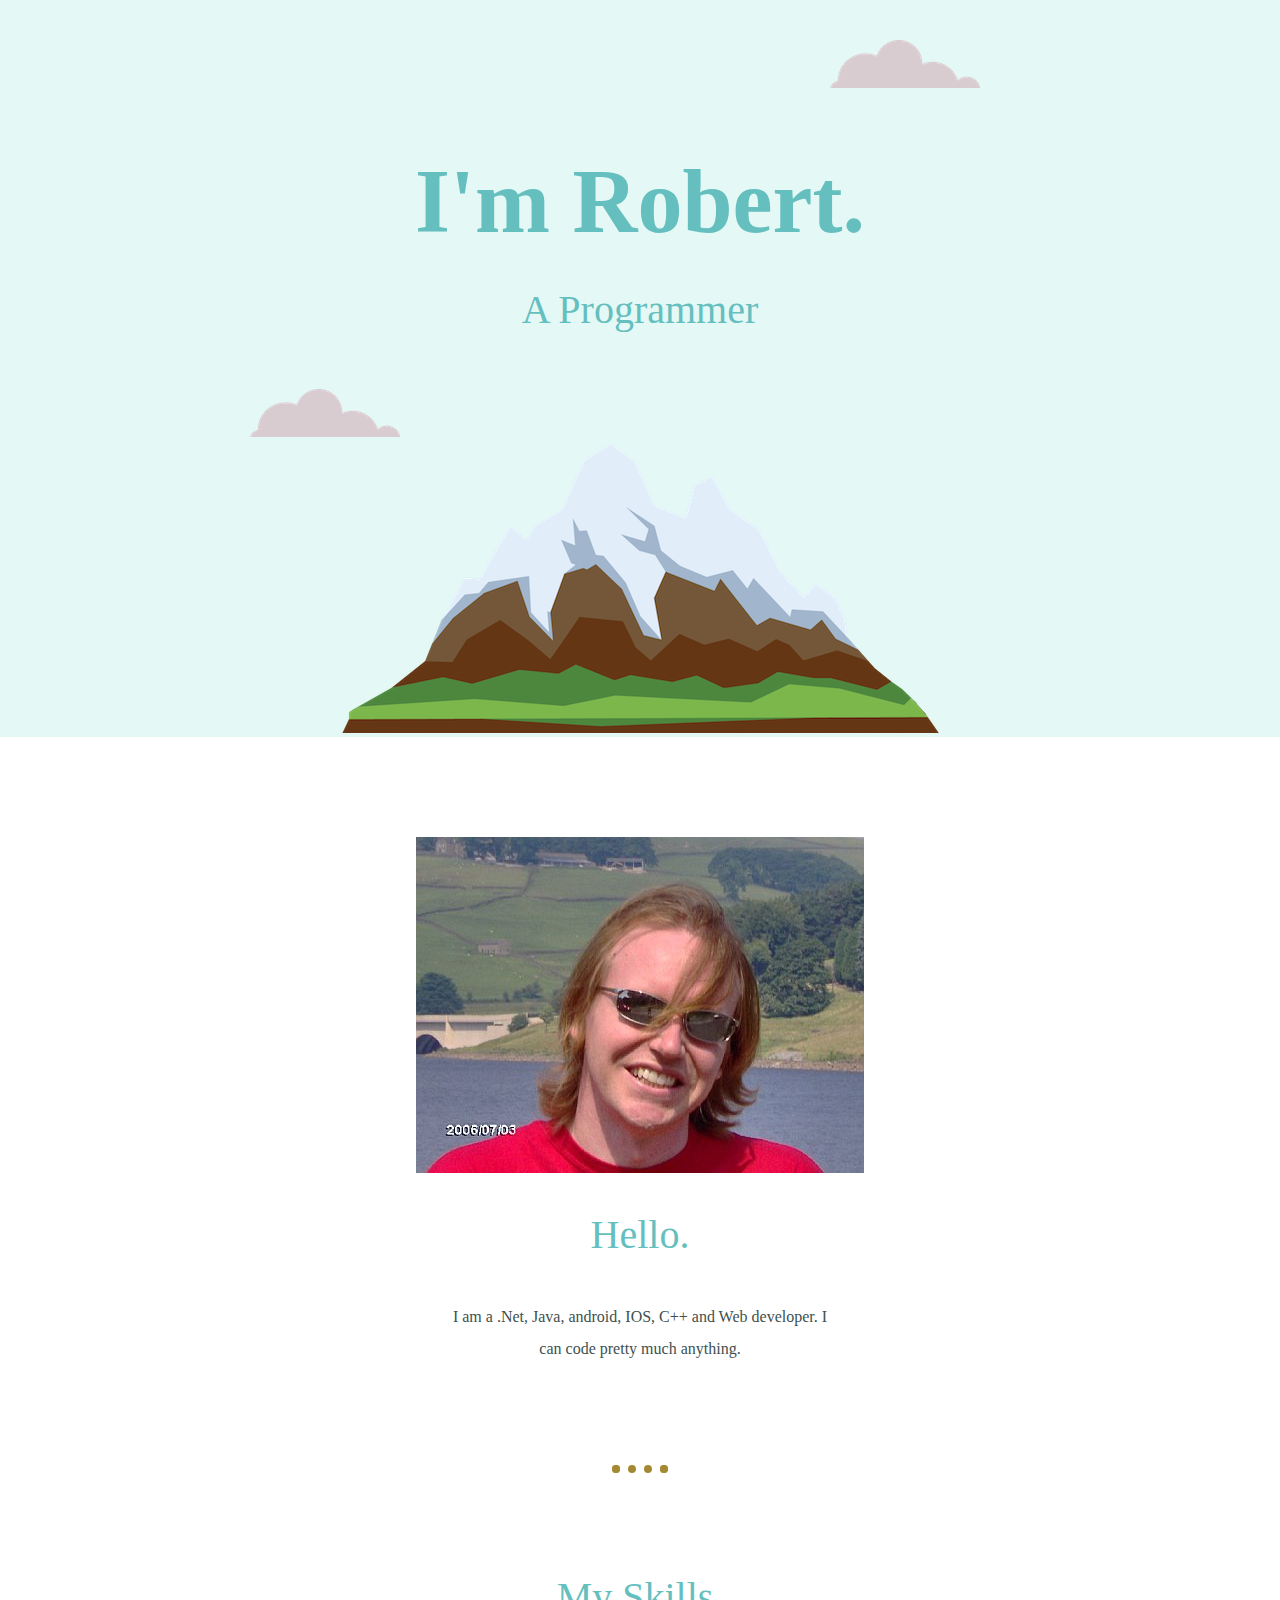
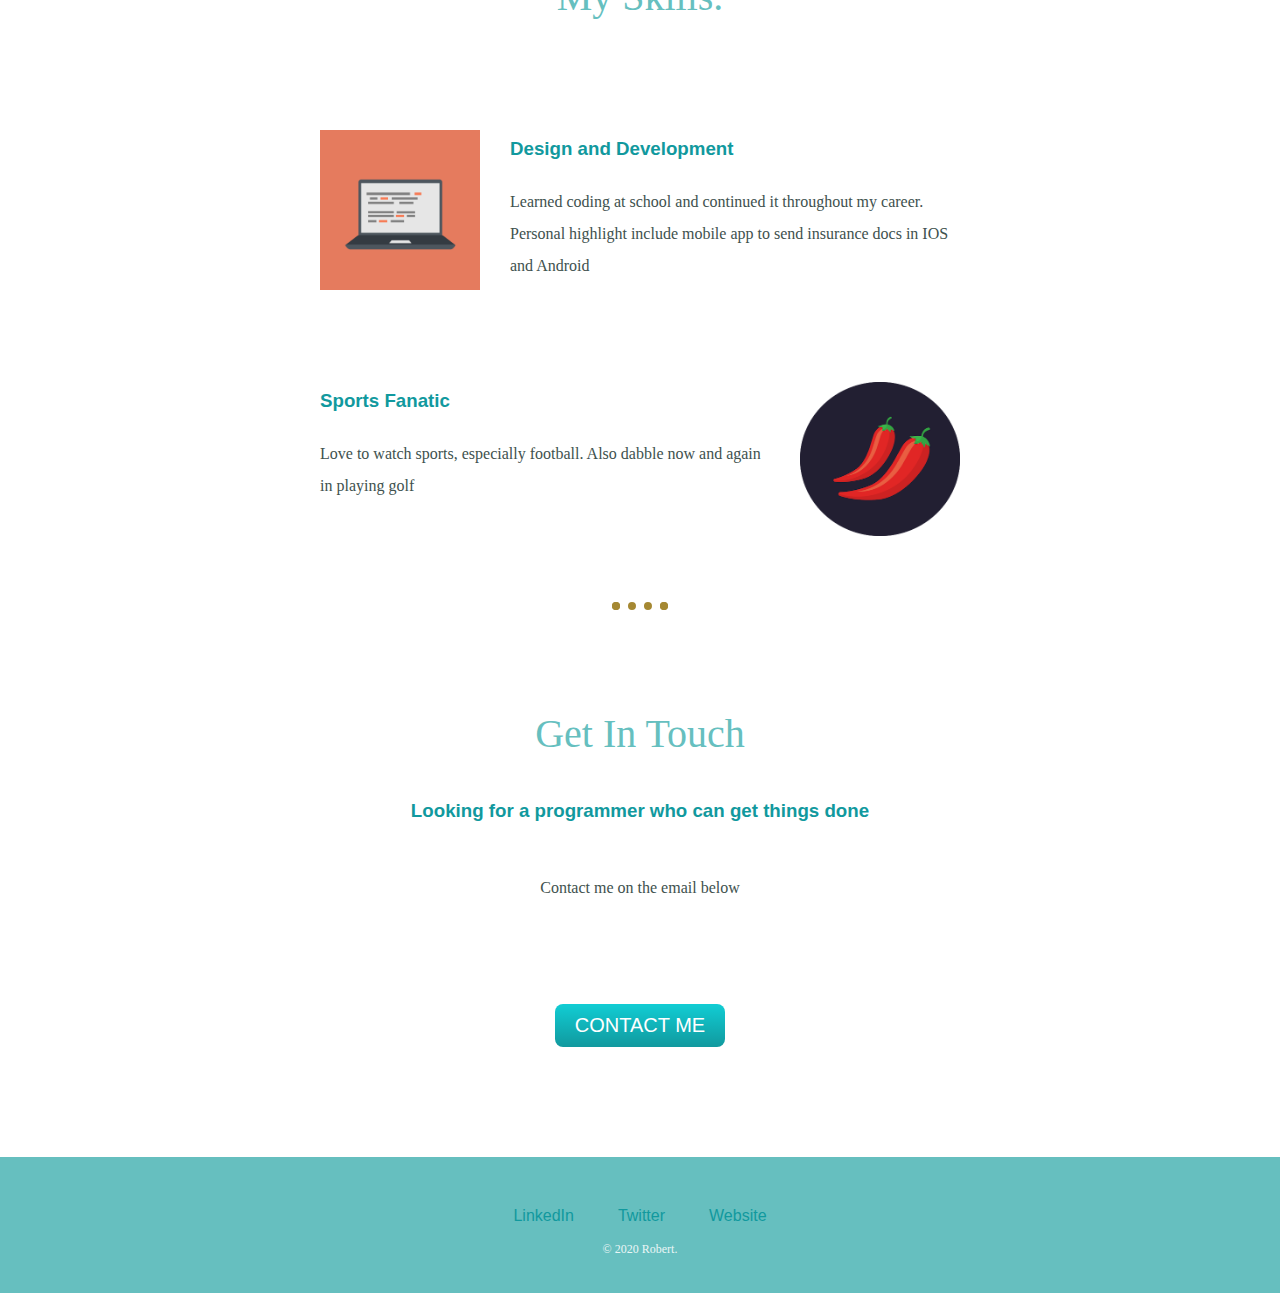
<file: index.html>
<!DOCTYPE html>
<html lang="en">
<head>
    <meta charset="UTF-8">
    <meta name="viewport" content="width=device-width, initial-scale=1.0">
    <meta http-equiv="X-UA-Compatible" content="ie=edge">
    <title>Robert Moss</title>
    <link rel="stylesheet" href="css/styles.css">
    <link rel="icon" href="favicon.ico">
</head>
<body>
    <div class="top-container">
        <img class="top-cloud" src="images/cloud.png" alt="cloud">
        <div class="title-text">
            <h1>I'm Robert.</h1>
            <h2>A Programmer</h2>
        </div>
        <img class="bottom-cloud" src="images/cloud.png" alt="cloud">
        <img src="images/mountain.png" alt="mountain">
    </div>
    <div class="middle-container">
        <div class="profile">
          <img src="images/robs.jpg" alt="profile-pic">
          <h2>Hello.</h2>
          <p class="intro">I am a .Net, Java, android, IOS, C++ and Web developer. I can code pretty much anything.</p>
        </div>
        <hr>
        <div class="skills">
          <h2>My Skills.</h2>
          <div class="skill-row">
            <img class="code-img" src="images/computer.png" alt="">
            <h3>Design and Development</h3>
            <p>Learned coding at school and continued it throughout my career. Personal highlight include mobile app to send insurance docs in IOS and Android</p>
          </div>
          <div class="skill-row">
            <img class="chilli-img" src="images/chillies.png" alt="">
            <h3>Sports Fanatic</h3>
            <p>Love to watch sports, especially football. Also dabble now and again in playing golf</p>
          </div>
        </div>
        <hr>
        <div class="contact-me">
          <h2>Get In Touch</h2>
          <h3>Looking for a programmer who can get things done</h3>
          <p class="contact-message">Contact me on the email below</p>
          <a class="btn" href="mailto:robertmoss25@hotmail.com">CONTACT ME</a>
        </div>
      </div>
      
      
      <div class="bottom-container">
        <a class="footer-link" href="https://www.linkedin.com/in/robert-moss-4313691a//">LinkedIn</a>
        <a class="footer-link" href="https://twitter.com/">Twitter</a>
        <a class="footer-link" href="https://www.appbrewery.co/">Website</a>
        <p class="copyright">© 2020 Robert.</p>
      </div>
      
</body>
</html>
</file>
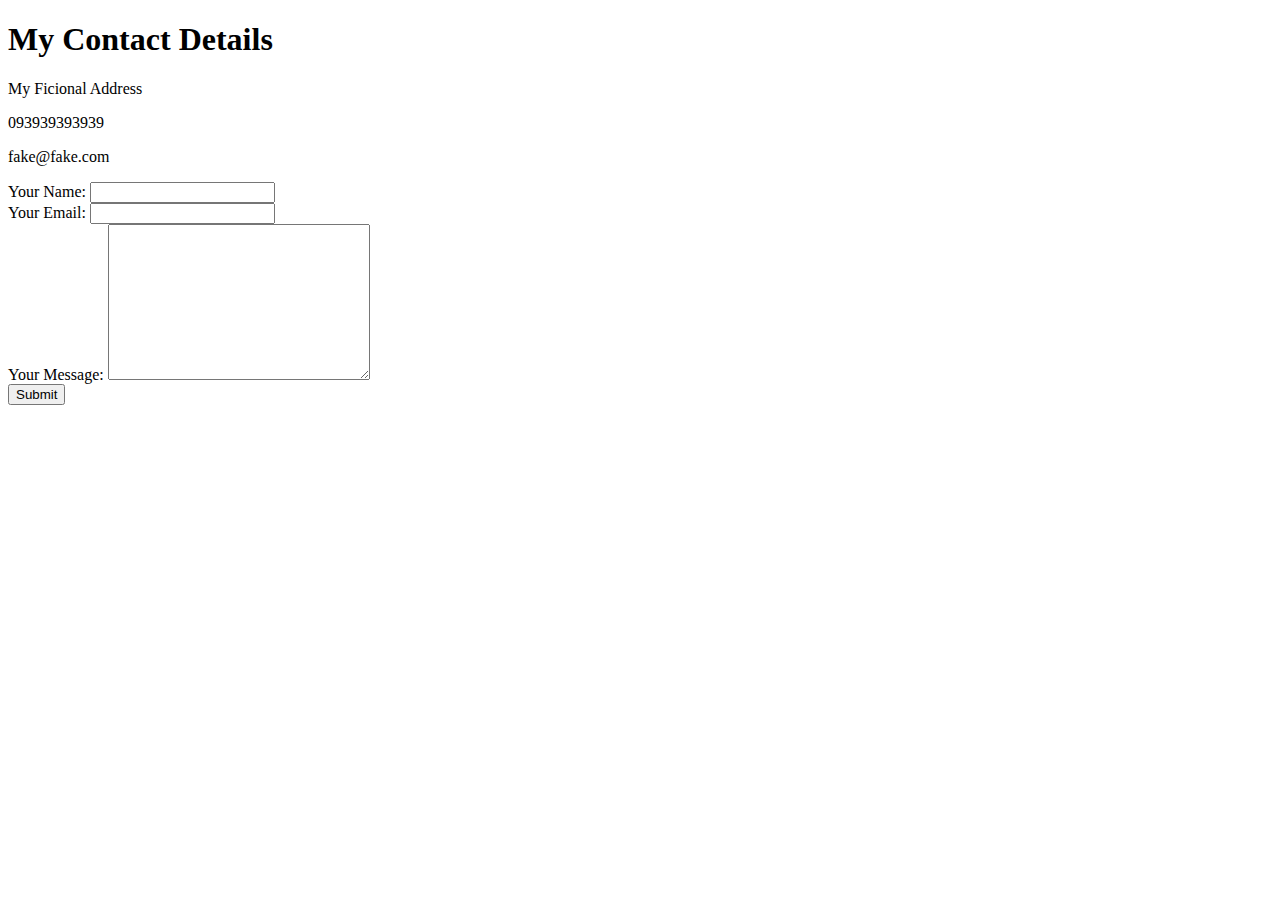
<file: contact-me.html>
<!DOCTYPE html>
<html>
    <head>
        <meta charset="utf-8">
        <title>Contact Me</title>
    </head>
    <body>
        <h1>My Contact Details</h1>
        <p>My Ficional Address</p>
        <p>093939393939</p>
        <p>fake@fake.com</p>

        <form class="" action="mailto:robertmoss25@hotmail.com" method="POST" enctype="text/plain">
            <label>Your Name:</label>
            <input type="text" name="yourName" value=""><br>
            <label>Your Email:</label>
            <input type="email" name="yourEmail" value=""><br>
            <label>Your Message:</label>
            <textarea name="yourMessage" rows="10" cols="30"></textarea><br>
            <input type="submit" name="">
        </form>
    </body>
</html>
</file>
<file: css/styles.css>
body {
    color: #40514E;
    margin: 0;
    text-align: center;
    font-family: 'Merriweather', serif;
}

h1 {
    font-family: 'Sacramento', cursive;
    margin: 50px auto 0 auto;
    font-size: 5.625rem;
    color: #66BFBF;
}

h2 {
    font-family: 'Sacramento', cursive;
    font-weight: normal;
    font-size: 2.5rem;
    color: #66BFBF;
    padding-bottom: 10px;
}

h3 {
    font-family: Impact, Haettenschweiler, 'Arial Narrow Bold', sans-serif;
    color: #11999E;
}

.intro {
    width: 30%;
    margin: auto;
}

p {
    line-height: 2;
}

a {
    color: #11999E;
    font-family: 'Montserrat', sans-serif;
    margin: 10px 20px;
    text-decoration: none;
}

a:hover {
    color: #EAF6F6;
}

hr {
    border: dotted rgb(165, 136, 50) 8px;
    border-bottom: none;
    width: 40px;
    margin: 100px auto;
}

.top-container {
    background-color: #E4f9f5;
    position: relative;
    padding-top: 100px;
    /*width: 200px;
    height: 200px;
    border: solid 10px;
    padding: 20px;*/
}

.middle-container {
    margin: 100px 0;
}

.bottom-container {
    background-color: #66BFBF;
    padding: 50px 0 20px;
}

.skill-row {
    width: 50%;
    margin: 100px auto 100px auto; /* Centers the item */
    text-align: left;
    line-height: 2;
}

.bottom-cloud {
    position: absolute;
    left: 250px;
    bottom: 300px;
}

.top-cloud {
    position: absolute;
    right: 300px;
    top: 40px;
}

.code-img {
    width: 25%;
    float: left;
    margin-right: 30px;
}

.chilli-img {
    width: 25%;
    float: right;
    margin-left: 30px;
}

.contact-message {
    width: 30%;
    margin: 30px auto 70px;
    padding: 20px 0;
}

.copyright {
    color: #EAF6F6;
    font-size: 0.75rem;
}

.btn {
    background: #11cdd4;
    background-image: -webkit-linear-gradient(top, #11cdd4, #11999e);
    background-image: -moz-linear-gradient(top, #11cdd4, #11999e);
    background-image: -ms-linear-gradient(top, #11cdd4, #11999e);
    background-image: -o-linear-gradient(top, #11cdd4, #11999e);
    background-image: linear-gradient(to bottom, #11cdd4, #11999e);
    -webkit-border-radius: 8px;
    -moz-border-radius: 8px;
    border-radius: 8px;
    color: #FFFFFF;
    font-family: 'Monserrat', sans-serif;
    font-size: 20px;
    font-weight: 100;
    padding: 10px 20px 10px 20px;
    text-decoration: none;
    display: inline-block;
    cursor: pointer;
    text-align: center;
}
    
.btn:hover {
    background: #30e3cb;
    background-image: -webkit-linear-gradient(top, #30e3cb, #2bc4ad);
    background-image: -moz-linear-gradient(top, #30e3cb, #2bc4ad);
    background-image: -ms-linear-gradient(top, #30e3cb, #2bc4ad);
    background-image: -o-linear-gradient(top, #30e3cb, #2bc4ad);
    background-image: linear-gradient(to bottom, #30e3cb, #2bc4ad);
    -webkit-border-radius: 8px;
    -moz-border-radius: 8px;
    border-radius: 8px;
    text-decoration: none;
}
</file>
